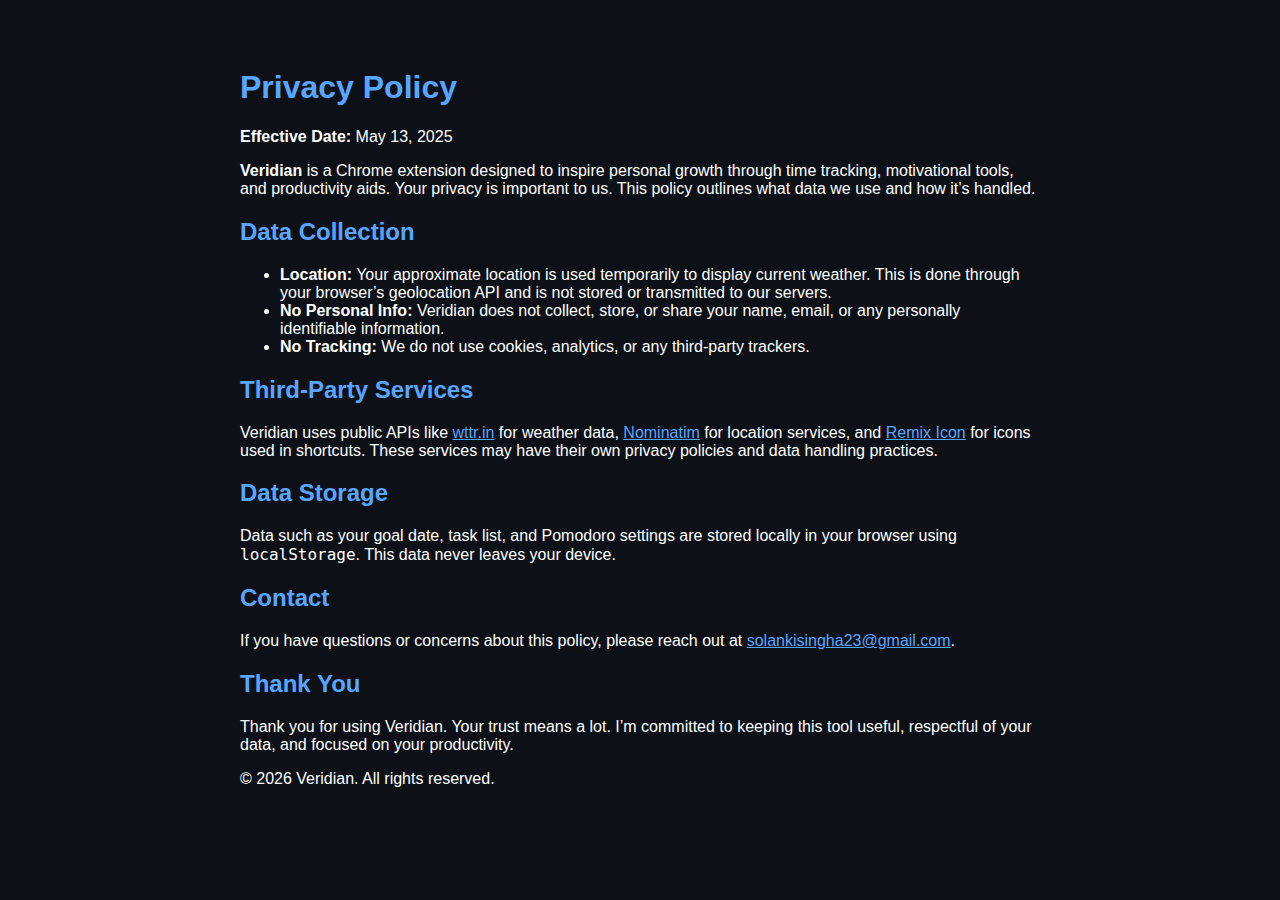
<file: privacy-policy.html>
<!DOCTYPE html>
<html lang="en">

<head>
    <meta charset="UTF-8" />
    <meta name="viewport" content="width=device-width, initial-scale=1.0" />
    <title>Privacy Policy – Veridian</title>
    <style>
        body {
            font-family: sans-serif;
            max-width: 800px;
            margin: 2rem auto;
            padding: 1rem;
            color: #fff;
            background-color: #0d1117;
        }

        h1,
        h2 {
            color: #58a6ff;
        }

        p, li {
            font-size: 16px;
        }

        a {
            color: #58a6ff;
        }
    </style>
</head>

<body>
    <h1>Privacy Policy</h1>
    <p><strong>Effective Date:</strong> May 13, 2025</p>

    <p><strong>Veridian</strong> is a Chrome extension designed to inspire personal growth through time tracking,
        motivational tools, and productivity aids. Your privacy is important to us. This policy outlines what data we
        use and how it’s handled.</p>

    <h2>Data Collection</h2>
    <ul>
        <li><strong>Location:</strong> Your approximate location is used temporarily to display current weather. This is
            done through your browser’s geolocation API and is not stored or transmitted to our servers.</li>
        <li><strong>No Personal Info:</strong> Veridian does not collect, store, or share your name, email, or any
            personally identifiable information.</li>
        <li><strong>No Tracking:</strong> We do not use cookies, analytics, or any third-party trackers.</li>
    </ul>

    <h2>Third-Party Services</h2>
    <p>
        Veridian uses public APIs like
        <a href="https://wttr.in" target="_blank">wttr.in</a> for weather data,
        <a href="https://nominatim.org" target="_blank">Nominatim</a> for location services, and
        <a href="https://remixicon.com" target="_blank">Remix Icon</a> for icons used in shortcuts.
        These services may have their own privacy policies and data handling practices.
    </p>

    <h2>Data Storage</h2>
    <p>Data such as your goal date, task list, and Pomodoro settings are stored locally in your browser using
        <code>localStorage</code>. This data never leaves your device.
    </p>

    <h2>Contact</h2>
    <p>If you have questions or concerns about this policy, please reach out at <a
            href="mailto:solankisingha23@gmail.com">solankisingha23@gmail.com</a>.</p>

    <h2>Thank You</h2>
    <p>
        Thank you for using Veridian. Your trust means a lot. I’m committed to keeping this tool useful, respectful of
        your data, and focused on your productivity.
    </p>

    <p class="copyright">&copy; <span id="currentYear"></span> Veridian. All rights reserved.</p>

    <script>
        const yearSpan = document.getElementById("currentYear");
        if (yearSpan) {
            yearSpan.textContent = new Date().getFullYear();
        }
    </script>
</body>

</html>
</file>
